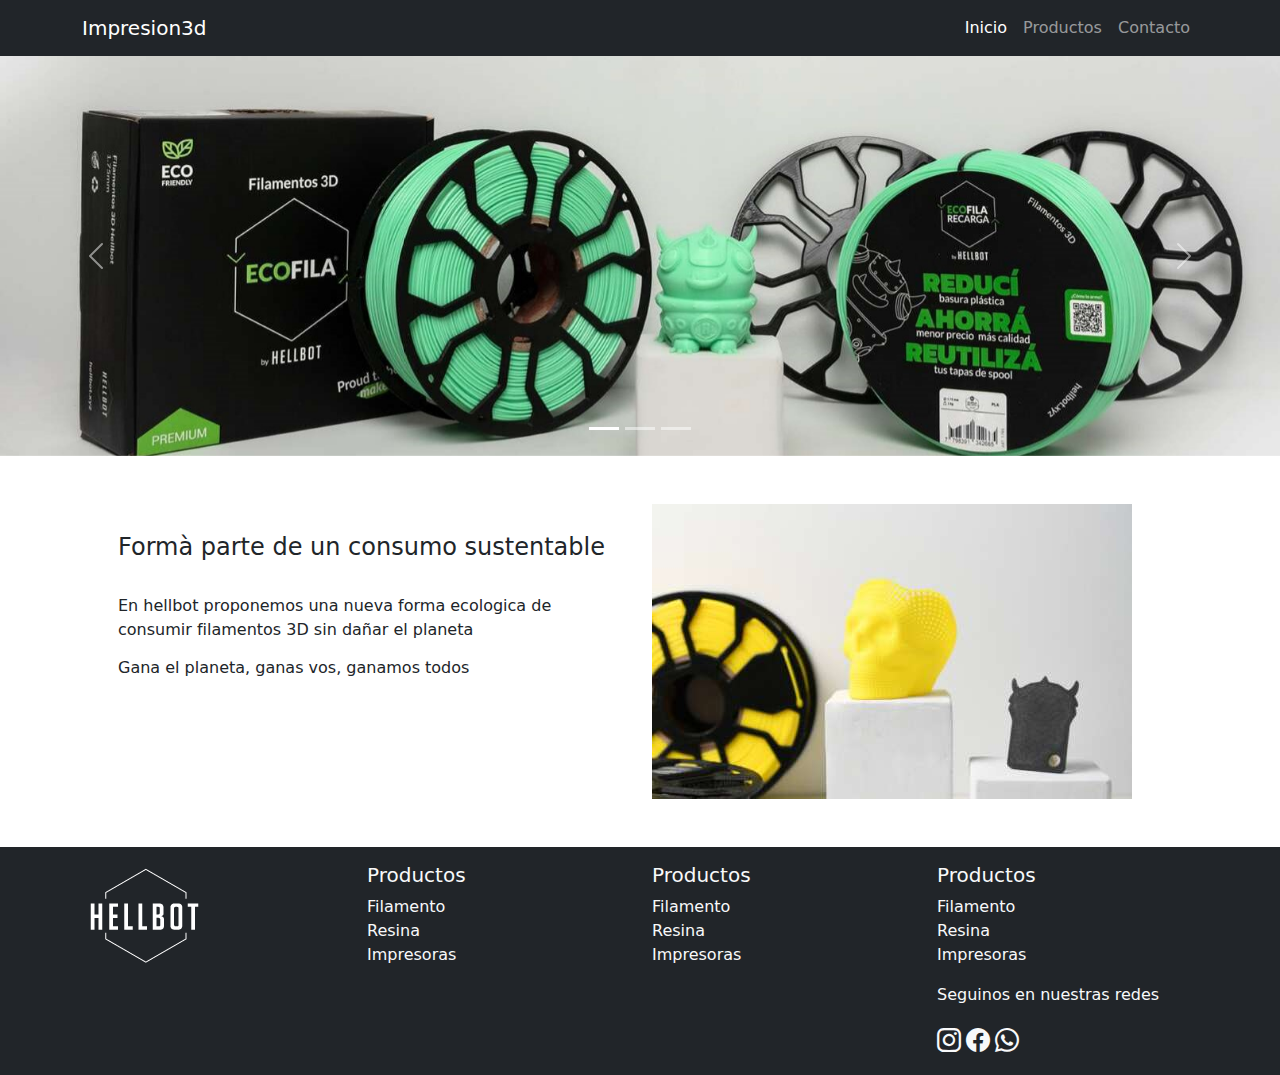
<file: index.html>
<!DOCTYPE html>
<html lang="es">

<head>
    <meta charset="UTF-8">
    <meta http-equiv="X-UA-Compatible" content="IE=edge">
    <meta name="viewport" content="width=device-width, initial-scale=1.0">
    <meta name="description" content="">
    <meta name="keywork" content="">
    <meta name="autor" content="vir campillo">
    <link rel="stylesheet" href="./css/bootstrap.min.css">
    <link rel="stylesheet" href="./css/style.css">
    <link rel="stylesheet" href="https://cdn.jsdelivr.net/npm/bootstrap-icons@1.11.0/font/bootstrap-icons.css">
    <title>IMPRESION-3D</title>
</head>

<body>
    <header>
        <nav class="navbar navbar-expand-lg bg-dark navbar-dark">
            <div class="container">
                <a class="navbar-brand" href="index.html">Impresion3d</a>
                <button class="navbar-toggler" type="button" data-bs-toggle="collapse"
                    data-bs-target="#navbarSupportedContent" aria-controls="navbarSupportedContent"
                    aria-expanded="false" aria-label="Toggle navigation">
                    <span class="navbar-toggler-icon"></span>
                </button>
                <div class="collapse navbar-collapse" id="navbarSupportedContent">
                    <ul class="navbar-nav ms-auto mb-2 mb-lg-0">
                        <li class="nav-item">
                            <a class="nav-link active" aria-current="page" href="index.html">Inicio</a>
                        </li>
                        <li class="nav-item">
                            <a class="nav-link " href="./pages/productos.html">Productos</a>
                        </li>    
                        <li class="nav-item">
                            <a class="nav-link" href="./pages/contacto.html">Contacto</a>
                        </li>    


                    </ul>

                </div>
            </div>
        </nav>
    </header>
    <main>
        <section id="carouselProductosPrincipales" class="carousel slide">
            <div class="carousel-indicators">
              <button type="button" data-bs-target="#carouselProductosPrincipales" data-bs-slide-to="0" class="active" aria-current="true" aria-label="Slide 1"></button>
              <button type="button" data-bs-target="#carouselProductosPrincipales" data-bs-slide-to="1" aria-label="Slide 2"></button>
              <button type="button" data-bs-target="#carouselProductosPrincipales" data-bs-slide-to="2" aria-label="Slide 3"></button>
            </div>
            <div class="carousel-inner">
              <div class="carousel-item active">
                <img src="./img/Ecofilas-1620x1080.jpg" class="d-block w-100 carouselProducto" alt="...">
              </div>
              <div class="carousel-item">
                <img src="./img/DSC_5525-1620x1080.jpg" class="d-block w-100 carouselProducto" alt="...">
              </div>
              <div class="carousel-item">
                <img src="./img/softcolors-1620x1080.jpg" class="d-block w-100 carouselProducto" alt="...">
              </div>
            </div>
            <button class="carousel-control-prev" type="button" data-bs-target="#carouselProductosPrincipales" data-bs-slide="prev">
              <span class="carousel-control-prev-icon" aria-hidden="true"></span>
              <span class="visually-hidden">Previous</span>
            </button>
            <button class="carousel-control-next" type="button" data-bs-target="#carouselProductosPrincipales" data-bs-slide="next">
              <span class="carousel-control-next-icon" aria-hidden="true"></span>
              <span class="visually-hidden">Next</span>
            </button>
          </section>

          <section>
            <div class="container p-lg-5">
                <div class="row">
                  <div class="col">
                    <h4><br>Formà parte de un consumo sustentable<br></h4>
                    <p><br>En hellbot proponemos una nueva forma ecologica de consumir filamentos 3D sin dañar el planeta<br></p>
                    <h6> Gana el planeta, ganas vos, ganamos todos</h6>
            
                  </div>
                  <div class="col">
                    <img src="./img/petg-480x295.jpg" alt="calavera">
                  </div>
                 
                </div>
              </div>
    
        </section>
</main>
<footer class="bg-dark text-light py-3 ">
    <div class="container">
        <div class="row ">
            <div class="col-md-12 col-lg-3  text-center text-lg-start">
                
                <img src="./img/logo-footer.png" alt="Impresion3d">
            </div>
            <div class="col-md-4 col-lg-3 ">
                <h5>Productos</h5>
                <ul class=listafooter>
                    <li>Filamento </li>
                    <li>Resina</li>
                    <li>Impresoras</li>
                </ul>
            </div>
            <div class="col-md-4 col-lg-3 ">
                <h5>Productos</h5>
                <ul class=listafooter>
                    <li>Filamento </li>
                    <li>Resina</li>
                    <li>Impresoras</li>
                </ul>
            </div>
            <div class="col-md-4 col-lg-3 ">
                <h5>Productos</h5>
                <ul class=listafooter>
                    <li>Filamento </li>
                    <li>Resina</li>
                    <li>Impresoras</li>
                </ul>
                <p>Seguinos en nuestras redes</p>
                <a href="#" class="link-light"><i class="bi bi-instagram fs-4"></i></a>
                <a href="#" class="link-light"><i class="bi bi-facebook fs-4"></i></a>
                <a href="#" class="link-light"><i class="bi bi-whatsapp fs-4"></i></a>
                
            </div>

        </div>
    </div>

    

</footer>
<script src="./js/bootstrap.min.js"> </script>
</body>

</html>
</file>
<file: css/style.css>
body{
    min-height: 100vh;
    display: flex;
    flex-direction: column;
}
main{
    flex-grow: 1;
}
.listafooter{
    list-style: none;
    padding: 0px;
}
.carouselProducto{
    height: 400px;
    object-fit: cover;
}
</file>
